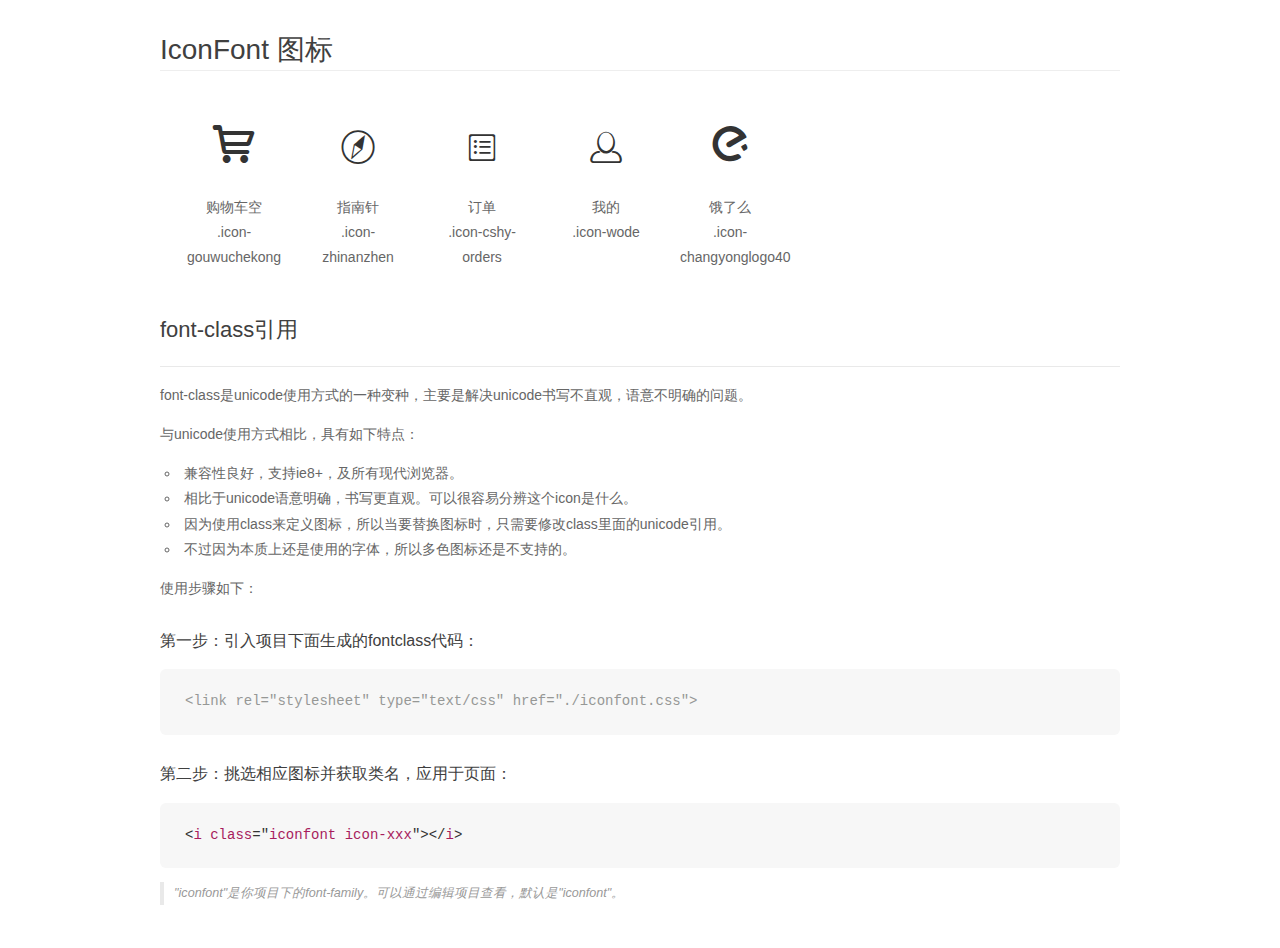
<file: css/font_bgp7kcvc5o9cz0k9/demo_fontclass.html>
<!DOCTYPE html>
<html>
<head>
    <meta charset="utf-8"/>
    <title>IconFont</title>
    <link rel="stylesheet" href="demo.css">
    <link rel="stylesheet" href="iconfont.css">
</head>
<body>
    <div class="main markdown">
        <h1>IconFont 图标</h1>
        <ul class="icon_lists clear">
            
                <li>
                <i class="icon iconfont icon-gouwuchekong"></i>
                    <div class="name">购物车空</div>
                    <div class="fontclass">.icon-gouwuchekong</div>
                </li>
            
                <li>
                <i class="icon iconfont icon-zhinanzhen"></i>
                    <div class="name">指南针</div>
                    <div class="fontclass">.icon-zhinanzhen</div>
                </li>
            
                <li>
                <i class="icon iconfont icon-cshy-orders"></i>
                    <div class="name">订单</div>
                    <div class="fontclass">.icon-cshy-orders</div>
                </li>
            
                <li>
                <i class="icon iconfont icon-wode"></i>
                    <div class="name">我的</div>
                    <div class="fontclass">.icon-wode</div>
                </li>
            
                <li>
                <i class="icon iconfont icon-changyonglogo40"></i>
                    <div class="name">饿了么</div>
                    <div class="fontclass">.icon-changyonglogo40</div>
                </li>
            
        </ul>

        <h2 id="font-class-">font-class引用</h2>
        <hr>

        <p>font-class是unicode使用方式的一种变种，主要是解决unicode书写不直观，语意不明确的问题。</p>
        <p>与unicode使用方式相比，具有如下特点：</p>
        <ul>
        <li>兼容性良好，支持ie8+，及所有现代浏览器。</li>
        <li>相比于unicode语意明确，书写更直观。可以很容易分辨这个icon是什么。</li>
        <li>因为使用class来定义图标，所以当要替换图标时，只需要修改class里面的unicode引用。</li>
        <li>不过因为本质上还是使用的字体，所以多色图标还是不支持的。</li>
        </ul>
        <p>使用步骤如下：</p>
        <h3 id="-fontclass-">第一步：引入项目下面生成的fontclass代码：</h3>


        <pre><code class="lang-js hljs javascript"><span class="hljs-comment">&lt;link rel="stylesheet" type="text/css" href="./iconfont.css"&gt;</span></code></pre>
        <h3 id="-">第二步：挑选相应图标并获取类名，应用于页面：</h3>
        <pre><code class="lang-css hljs">&lt;<span class="hljs-selector-tag">i</span> <span class="hljs-selector-tag">class</span>="<span class="hljs-selector-tag">iconfont</span> <span class="hljs-selector-tag">icon-xxx</span>"&gt;&lt;/<span class="hljs-selector-tag">i</span>&gt;</code></pre>
        <blockquote>
        <p>"iconfont"是你项目下的font-family。可以通过编辑项目查看，默认是"iconfont"。</p>
        </blockquote>
    </div>
</body>
</html>
</file>
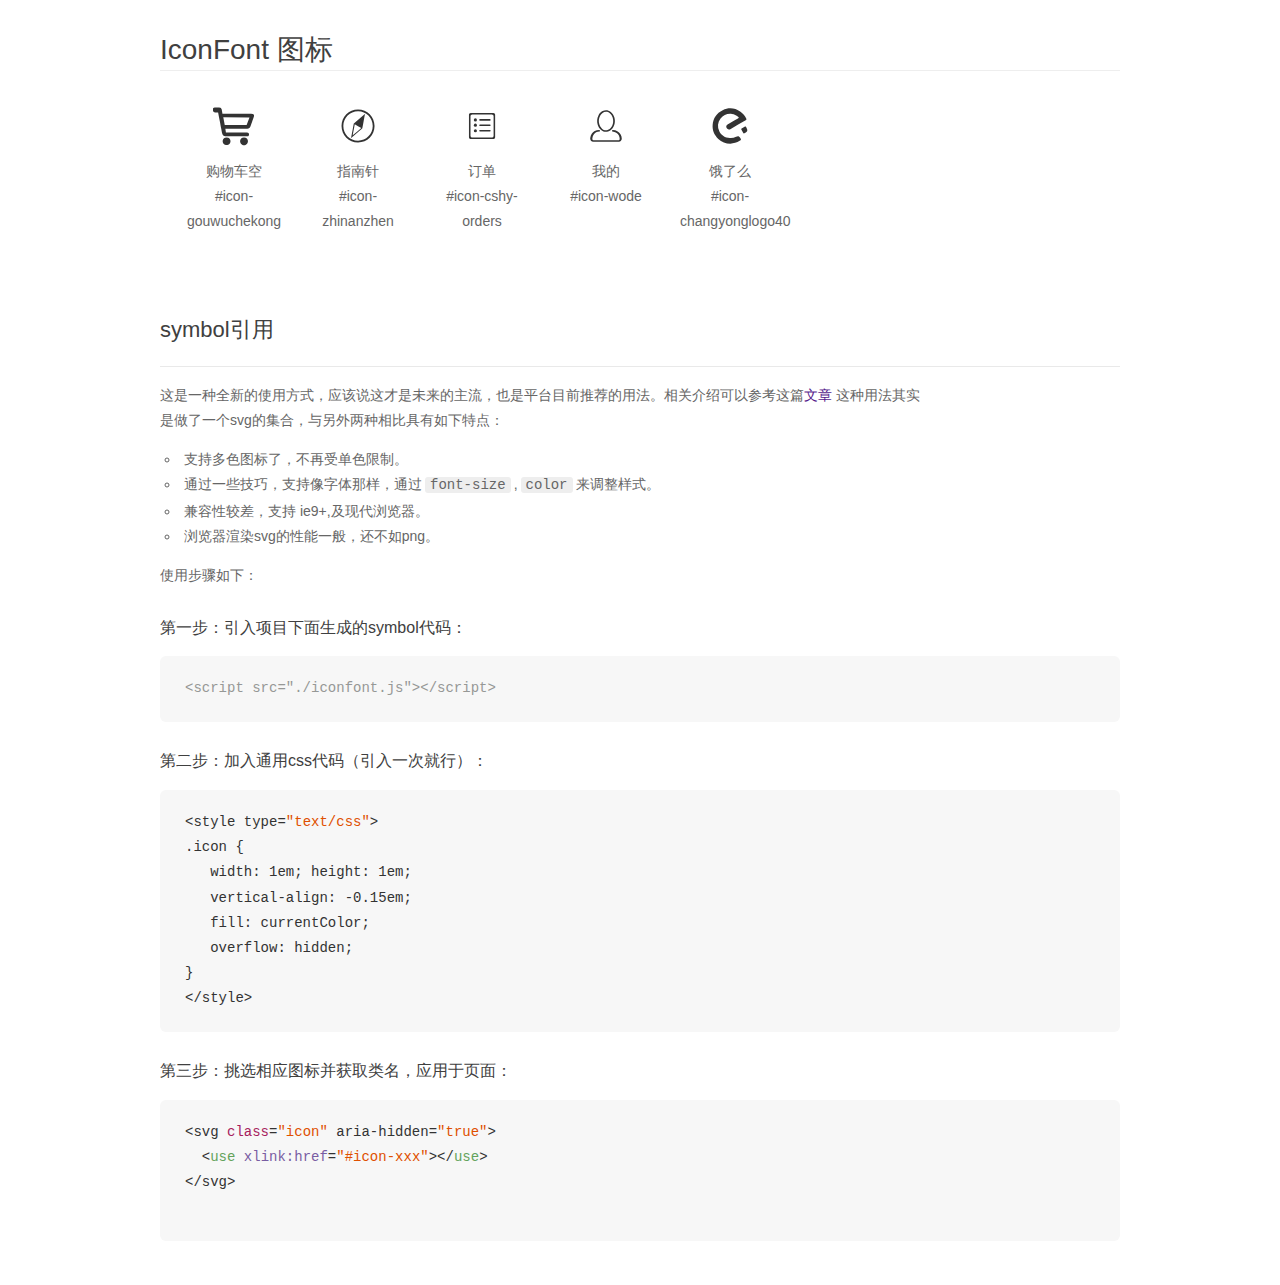
<file: css/font_bgp7kcvc5o9cz0k9/demo_symbol.html>
<!DOCTYPE html>
<html>
<head>
    <meta charset="utf-8"/>
    <title>IconFont</title>
    <link rel="stylesheet" href="demo.css">
    <script src="iconfont.js"></script>

    <style type="text/css">
        .icon {
          /* 通过设置 font-size 来改变图标大小 */
          width: 1em; height: 1em;
          /* 图标和文字相邻时，垂直对齐 */
          vertical-align: -0.15em;
          /* 通过设置 color 来改变 SVG 的颜色/fill */
          fill: currentColor;
          /* path 和 stroke 溢出 viewBox 部分在 IE 下会显示
             normalize.css 中也包含这行 */
          overflow: hidden;
        }

    </style>
</head>
<body>
    <div class="main markdown">
        <h1>IconFont 图标</h1>
        <ul class="icon_lists clear">
            
                <li>
                    <svg class="icon" aria-hidden="true">
                        <use xlink:href="#icon-gouwuchekong"></use>
                    </svg>
                    <div class="name">购物车空</div>
                    <div class="fontclass">#icon-gouwuchekong</div>
                </li>
            
                <li>
                    <svg class="icon" aria-hidden="true">
                        <use xlink:href="#icon-zhinanzhen"></use>
                    </svg>
                    <div class="name">指南针</div>
                    <div class="fontclass">#icon-zhinanzhen</div>
                </li>
            
                <li>
                    <svg class="icon" aria-hidden="true">
                        <use xlink:href="#icon-cshy-orders"></use>
                    </svg>
                    <div class="name">订单</div>
                    <div class="fontclass">#icon-cshy-orders</div>
                </li>
            
                <li>
                    <svg class="icon" aria-hidden="true">
                        <use xlink:href="#icon-wode"></use>
                    </svg>
                    <div class="name">我的</div>
                    <div class="fontclass">#icon-wode</div>
                </li>
            
                <li>
                    <svg class="icon" aria-hidden="true">
                        <use xlink:href="#icon-changyonglogo40"></use>
                    </svg>
                    <div class="name">饿了么</div>
                    <div class="fontclass">#icon-changyonglogo40</div>
                </li>
            
        </ul>


        <h2 id="symbol-">symbol引用</h2>
        <hr>

        <p>这是一种全新的使用方式，应该说这才是未来的主流，也是平台目前推荐的用法。相关介绍可以参考这篇<a href="">文章</a>
        这种用法其实是做了一个svg的集合，与另外两种相比具有如下特点：</p>
        <ul>
          <li>支持多色图标了，不再受单色限制。</li>
          <li>通过一些技巧，支持像字体那样，通过<code>font-size</code>,<code>color</code>来调整样式。</li>
          <li>兼容性较差，支持 ie9+,及现代浏览器。</li>
          <li>浏览器渲染svg的性能一般，还不如png。</li>
        </ul>
        <p>使用步骤如下：</p>
        <h3 id="-symbol-">第一步：引入项目下面生成的symbol代码：</h3>
        <pre><code class="lang-js hljs javascript"><span class="hljs-comment">&lt;script src="./iconfont.js"&gt;&lt;/script&gt;</span></code></pre>
        <h3 id="-css-">第二步：加入通用css代码（引入一次就行）：</h3>
        <pre><code class="lang-js hljs javascript">&lt;style type=<span class="hljs-string">"text/css"</span>&gt;
.icon {
   width: <span class="hljs-number">1</span>em; height: <span class="hljs-number">1</span>em;
   vertical-align: <span class="hljs-number">-0.15</span>em;
   fill: currentColor;
   overflow: hidden;
}
&lt;<span class="hljs-regexp">/style&gt;</span></code></pre>
        <h3 id="-">第三步：挑选相应图标并获取类名，应用于页面：</h3>
        <pre><code class="lang-js hljs javascript">&lt;svg <span class="hljs-class"><span class="hljs-keyword">class</span></span>=<span class="hljs-string">"icon"</span> aria-hidden=<span class="hljs-string">"true"</span>&gt;<span class="xml"><span class="hljs-tag">
  &lt;<span class="hljs-name">use</span> <span class="hljs-attr">xlink:href</span>=<span class="hljs-string">"#icon-xxx"</span>&gt;</span><span class="hljs-tag">&lt;/<span class="hljs-name">use</span>&gt;</span>
</span>&lt;<span class="hljs-regexp">/svg&gt;
        </span></code></pre>
    </div>
</body>
</html>
</file>
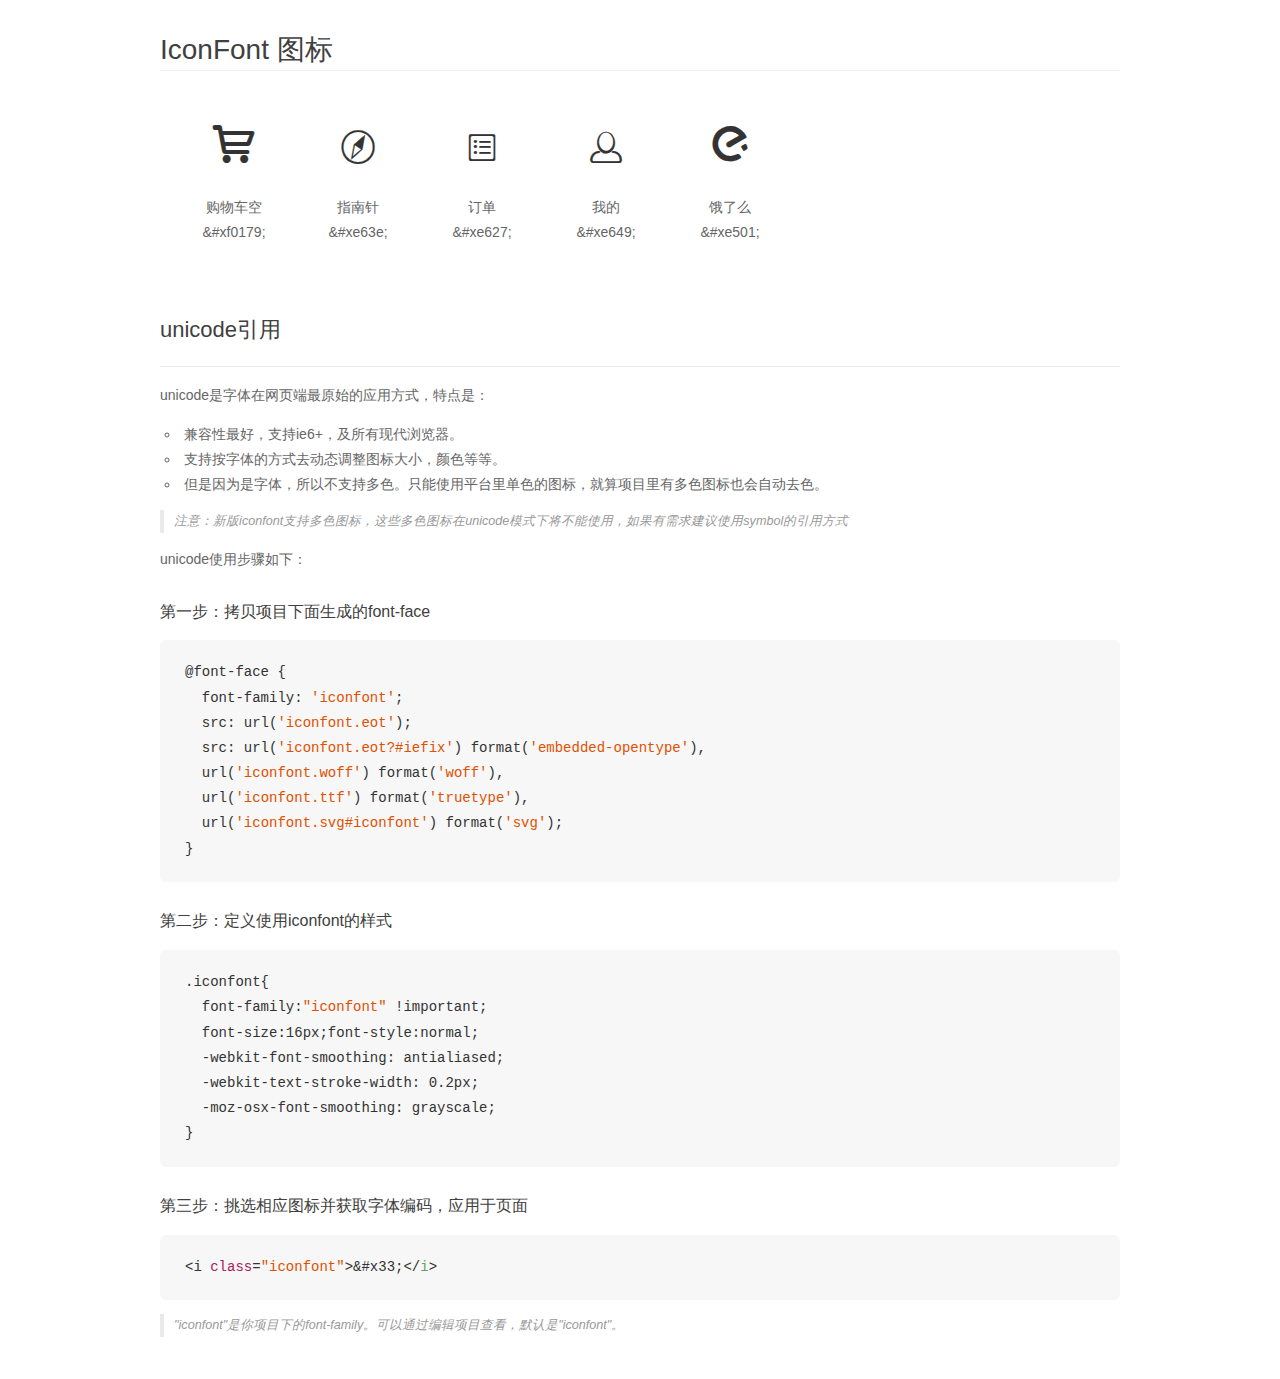
<file: css/font_bgp7kcvc5o9cz0k9/demo_unicode.html>
<!DOCTYPE html>
<html>
<head>
    <meta charset="utf-8"/>
    <title>IconFont</title>
    <link rel="stylesheet" href="demo.css">

    <style type="text/css">

        @font-face {font-family: "iconfont";
          src: url('iconfont.eot'); /* IE9*/
          src: url('iconfont.eot#iefix') format('embedded-opentype'), /* IE6-IE8 */
          url('iconfont.woff') format('woff'), /* chrome, firefox */
          url('iconfont.ttf') format('truetype'), /* chrome, firefox, opera, Safari, Android, iOS 4.2+*/
          url('iconfont.svg#iconfont') format('svg'); /* iOS 4.1- */
        }

        .iconfont {
          font-family:"iconfont" !important;
          font-size:16px;
          font-style:normal;
          -webkit-font-smoothing: antialiased;
          -webkit-text-stroke-width: 0.2px;
          -moz-osx-font-smoothing: grayscale;
        }

    </style>
</head>
<body>
    <div class="main markdown">
        <h1>IconFont 图标</h1>
        <ul class="icon_lists clear">
            
                <li>
                <i class="icon iconfont">&#xf0179;</i>
                    <div class="name">购物车空</div>
                    <div class="code">&amp;#xf0179;</div>
                </li>
            
                <li>
                <i class="icon iconfont">&#xe63e;</i>
                    <div class="name">指南针</div>
                    <div class="code">&amp;#xe63e;</div>
                </li>
            
                <li>
                <i class="icon iconfont">&#xe627;</i>
                    <div class="name">订单</div>
                    <div class="code">&amp;#xe627;</div>
                </li>
            
                <li>
                <i class="icon iconfont">&#xe649;</i>
                    <div class="name">我的</div>
                    <div class="code">&amp;#xe649;</div>
                </li>
            
                <li>
                <i class="icon iconfont">&#xe501;</i>
                    <div class="name">饿了么</div>
                    <div class="code">&amp;#xe501;</div>
                </li>
            
        </ul>
        <h2 id="unicode-">unicode引用</h2>
        <hr>

        <p>unicode是字体在网页端最原始的应用方式，特点是：</p>
        <ul>
        <li>兼容性最好，支持ie6+，及所有现代浏览器。</li>
        <li>支持按字体的方式去动态调整图标大小，颜色等等。</li>
        <li>但是因为是字体，所以不支持多色。只能使用平台里单色的图标，就算项目里有多色图标也会自动去色。</li>
        </ul>
        <blockquote>
        <p>注意：新版iconfont支持多色图标，这些多色图标在unicode模式下将不能使用，如果有需求建议使用symbol的引用方式</p>
        </blockquote>
        <p>unicode使用步骤如下：</p>
        <h3 id="-font-face">第一步：拷贝项目下面生成的font-face</h3>
        <pre><code class="lang-js hljs javascript">@font-face {
  font-family: <span class="hljs-string">'iconfont'</span>;
  src: url(<span class="hljs-string">'iconfont.eot'</span>);
  src: url(<span class="hljs-string">'iconfont.eot?#iefix'</span>) format(<span class="hljs-string">'embedded-opentype'</span>),
  url(<span class="hljs-string">'iconfont.woff'</span>) format(<span class="hljs-string">'woff'</span>),
  url(<span class="hljs-string">'iconfont.ttf'</span>) format(<span class="hljs-string">'truetype'</span>),
  url(<span class="hljs-string">'iconfont.svg#iconfont'</span>) format(<span class="hljs-string">'svg'</span>);
}
</code></pre>
        <h3 id="-iconfont-">第二步：定义使用iconfont的样式</h3>
        <pre><code class="lang-js hljs javascript">.iconfont{
  font-family:<span class="hljs-string">"iconfont"</span> !important;
  font-size:<span class="hljs-number">16</span>px;font-style:normal;
  -webkit-font-smoothing: antialiased;
  -webkit-text-stroke-width: <span class="hljs-number">0.2</span>px;
  -moz-osx-font-smoothing: grayscale;
}
</code></pre>
        <h3 id="-">第三步：挑选相应图标并获取字体编码，应用于页面</h3>
        <pre><code class="lang-js hljs javascript">&lt;i <span class="hljs-class"><span class="hljs-keyword">class</span></span>=<span class="hljs-string">"iconfont"</span>&gt;&amp;#x33;<span class="xml"><span class="hljs-tag">&lt;/<span class="hljs-name">i</span>&gt;</span></span></code></pre>

        <blockquote>
        <p>"iconfont"是你项目下的font-family。可以通过编辑项目查看，默认是"iconfont"。</p>
        </blockquote>
    </div>


</body>
</html>
</file>
<file: css/font_bgp7kcvc5o9cz0k9/iconfont.css>
@font-face {font-family: "iconfont";
  src: url('iconfont.eot?t=1492404336552'); /* IE9*/
  src: url('iconfont.eot?t=1492404336552#iefix') format('embedded-opentype'), /* IE6-IE8 */
  url('iconfont.woff?t=1492404336552') format('woff'), /* chrome, firefox */
  url('iconfont.ttf?t=1492404336552') format('truetype'), /* chrome, firefox, opera, Safari, Android, iOS 4.2+*/
  url('iconfont.svg?t=1492404336552#iconfont') format('svg'); /* iOS 4.1- */
}

.iconfont {
  font-family:"iconfont" !important;
  font-size:16px;
  font-style:normal;
  -webkit-font-smoothing: antialiased;
  -moz-osx-font-smoothing: grayscale;
}

.icon-gouwuchekong:before { content: "\f0179"; }

.icon-zhinanzhen:before { content: "\e63e"; }

.icon-cshy-orders:before { content: "\e627"; }

.icon-wode:before { content: "\e649"; }

.icon-changyonglogo40:before { content: "\e501"; }
</file>
<file: css/font_bgp7kcvc5o9cz0k9/demo.css>
*{margin: 0;padding: 0;list-style: none;}
/*
KISSY CSS Reset
理念：1. reset 的目的不是清除浏览器的默认样式，这仅是部分工作。清除和重置是紧密不可分的。
2. reset 的目的不是让默认样式在所有浏览器下一致，而是减少默认样式有可能带来的问题。
3. reset 期望提供一套普适通用的基础样式。但没有银弹，推荐根据具体需求，裁剪和修改后再使用。
特色：1. 适应中文；2. 基于最新主流浏览器。
维护：玉伯<lifesinger@gmail.com>, 正淳<ragecarrier@gmail.com>
 */

/** 清除内外边距 **/
body, h1, h2, h3, h4, h5, h6, hr, p, blockquote, /* structural elements 结构元素 */
dl, dt, dd, ul, ol, li, /* list elements 列表元素 */
pre, /* text formatting elements 文本格式元素 */
form, fieldset, legend, button, input, textarea, /* form elements 表单元素 */
th, td /* table elements 表格元素 */ {
  margin: 0;
  padding: 0;
}

/** 设置默认字体 **/
body,
button, input, select, textarea /* for ie */ {
  font: 12px/1.5 tahoma, arial, \5b8b\4f53, sans-serif;
}
h1, h2, h3, h4, h5, h6 { font-size: 100%; }
address, cite, dfn, em, var { font-style: normal; } /* 将斜体扶正 */
code, kbd, pre, samp { font-family: courier new, courier, monospace; } /* 统一等宽字体 */
small { font-size: 12px; } /* 小于 12px 的中文很难阅读，让 small 正常化 */

/** 重置列表元素 **/
ul, ol { list-style: none; }

/** 重置文本格式元素 **/
a { text-decoration: none; }
a:hover { text-decoration: underline; }


/** 重置表单元素 **/
legend { color: #000; } /* for ie6 */
fieldset, img { border: 0; } /* img 搭车：让链接里的 img 无边框 */
button, input, select, textarea { font-size: 100%; } /* 使得表单元素在 ie 下能继承字体大小 */
/* 注：optgroup 无法扶正 */

/** 重置表格元素 **/
table { border-collapse: collapse; border-spacing: 0; }

/* 清除浮动 */
.ks-clear:after, .clear:after {
  content: '\20';
  display: block;
  height: 0;
  clear: both;
}
.ks-clear, .clear {
  *zoom: 1;
}

.main {
  padding: 30px 100px;
width: 960px;
margin: 0 auto;
}
.main h1{font-size:36px; color:#333; text-align:left;margin-bottom:30px; border-bottom: 1px solid #eee;}

.helps{margin-top:40px;}
.helps pre{
  padding:20px;
  margin:10px 0;
  border:solid 1px #e7e1cd;
  background-color: #fffdef;
  overflow: auto;
}

.icon_lists{
  width: 100% !important;

}

.icon_lists li{
  float:left;
  width: 100px;
  height:180px;
  text-align: center;
  list-style: none !important;
}
.icon_lists .icon{
  font-size: 42px;
  line-height: 100px;
  margin: 10px 0;
  color:#333;
  -webkit-transition: font-size 0.25s ease-out 0s;
  -moz-transition: font-size 0.25s ease-out 0s;
  transition: font-size 0.25s ease-out 0s;

}
.icon_lists .icon:hover{
  font-size: 100px;
}



.markdown {
  color: #666;
  font-size: 14px;
  line-height: 1.8;
}

.highlight {
  line-height: 1.5;
}

.markdown img {
  vertical-align: middle;
  max-width: 100%;
}

.markdown h1 {
  color: #404040;
  font-weight: 500;
  line-height: 40px;
  margin-bottom: 24px;
}

.markdown h2,
.markdown h3,
.markdown h4,
.markdown h5,
.markdown h6 {
  color: #404040;
  margin: 1.6em 0 0.6em 0;
  font-weight: 500;
  clear: both;
}

.markdown h1 {
  font-size: 28px;
}

.markdown h2 {
  font-size: 22px;
}

.markdown h3 {
  font-size: 16px;
}

.markdown h4 {
  font-size: 14px;
}

.markdown h5 {
  font-size: 12px;
}

.markdown h6 {
  font-size: 12px;
}

.markdown hr {
  height: 1px;
  border: 0;
  background: #e9e9e9;
  margin: 16px 0;
  clear: both;
}

.markdown p,
.markdown pre {
  margin: 1em 0;
}

.markdown > p,
.markdown > blockquote,
.markdown > .highlight,
.markdown > ol,
.markdown > ul {
  width: 80%;
}

.markdown ul > li {
  list-style: circle;
}

.markdown > ul li,
.markdown blockquote ul > li {
  margin-left: 20px;
  padding-left: 4px;
}

.markdown > ul li p,
.markdown > ol li p {
  margin: 0.6em 0;
}

.markdown ol > li {
  list-style: decimal;
}

.markdown > ol li,
.markdown blockquote ol > li {
  margin-left: 20px;
  padding-left: 4px;
}

.markdown code {
  margin: 0 3px;
  padding: 0 5px;
  background: #eee;
  border-radius: 3px;
}

.markdown pre {
  border-radius: 6px;
  background: #f7f7f7;
  padding: 20px;
}

.markdown pre code {
  border: none;
  background: #f7f7f7;
  margin: 0;
}

.markdown strong,
.markdown b {
  font-weight: 600;
}

.markdown > table {
  border-collapse: collapse;
  border-spacing: 0px;
  empty-cells: show;
  border: 1px solid #e9e9e9;
  width: 95%;
  margin-bottom: 24px;
}

.markdown > table th {
  white-space: nowrap;
  color: #333;
  font-weight: 600;

}

.markdown > table th,
.markdown > table td {
  border: 1px solid #e9e9e9;
  padding: 8px 16px;
  text-align: left;
}

.markdown > table th {
  background: #F7F7F7;
}

.markdown blockquote {
  font-size: 90%;
  color: #999;
  border-left: 4px solid #e9e9e9;
  padding-left: 0.8em;
  margin: 1em 0;
  font-style: italic;
}

.markdown blockquote p {
  margin: 0;
}

.markdown .anchor {
  opacity: 0;
  transition: opacity 0.3s ease;
  margin-left: 8px;
}

.markdown .waiting {
  color: #ccc;
}

.markdown h1:hover .anchor,
.markdown h2:hover .anchor,
.markdown h3:hover .anchor,
.markdown h4:hover .anchor,
.markdown h5:hover .anchor,
.markdown h6:hover .anchor {
  opacity: 1;
  display: inline-block;
}

.markdown > br,
.markdown > p > br {
  clear: both;
}


.hljs {
  display: block;
  background: white;
  padding: 0.5em;
  color: #333333;
  overflow-x: auto;
}

.hljs-comment,
.hljs-meta {
  color: #969896;
}

.hljs-string,
.hljs-variable,
.hljs-template-variable,
.hljs-strong,
.hljs-emphasis,
.hljs-quote {
  color: #df5000;
}

.hljs-keyword,
.hljs-selector-tag,
.hljs-type {
  color: #a71d5d;
}

.hljs-literal,
.hljs-symbol,
.hljs-bullet,
.hljs-attribute {
  color: #0086b3;
}

.hljs-section,
.hljs-name {
  color: #63a35c;
}

.hljs-tag {
  color: #333333;
}

.hljs-title,
.hljs-attr,
.hljs-selector-id,
.hljs-selector-class,
.hljs-selector-attr,
.hljs-selector-pseudo {
  color: #795da3;
}

.hljs-addition {
  color: #55a532;
  background-color: #eaffea;
}

.hljs-deletion {
  color: #bd2c00;
  background-color: #ffecec;
}

.hljs-link {
  text-decoration: underline;
}

pre{
  background: #fff;
}
</file>
